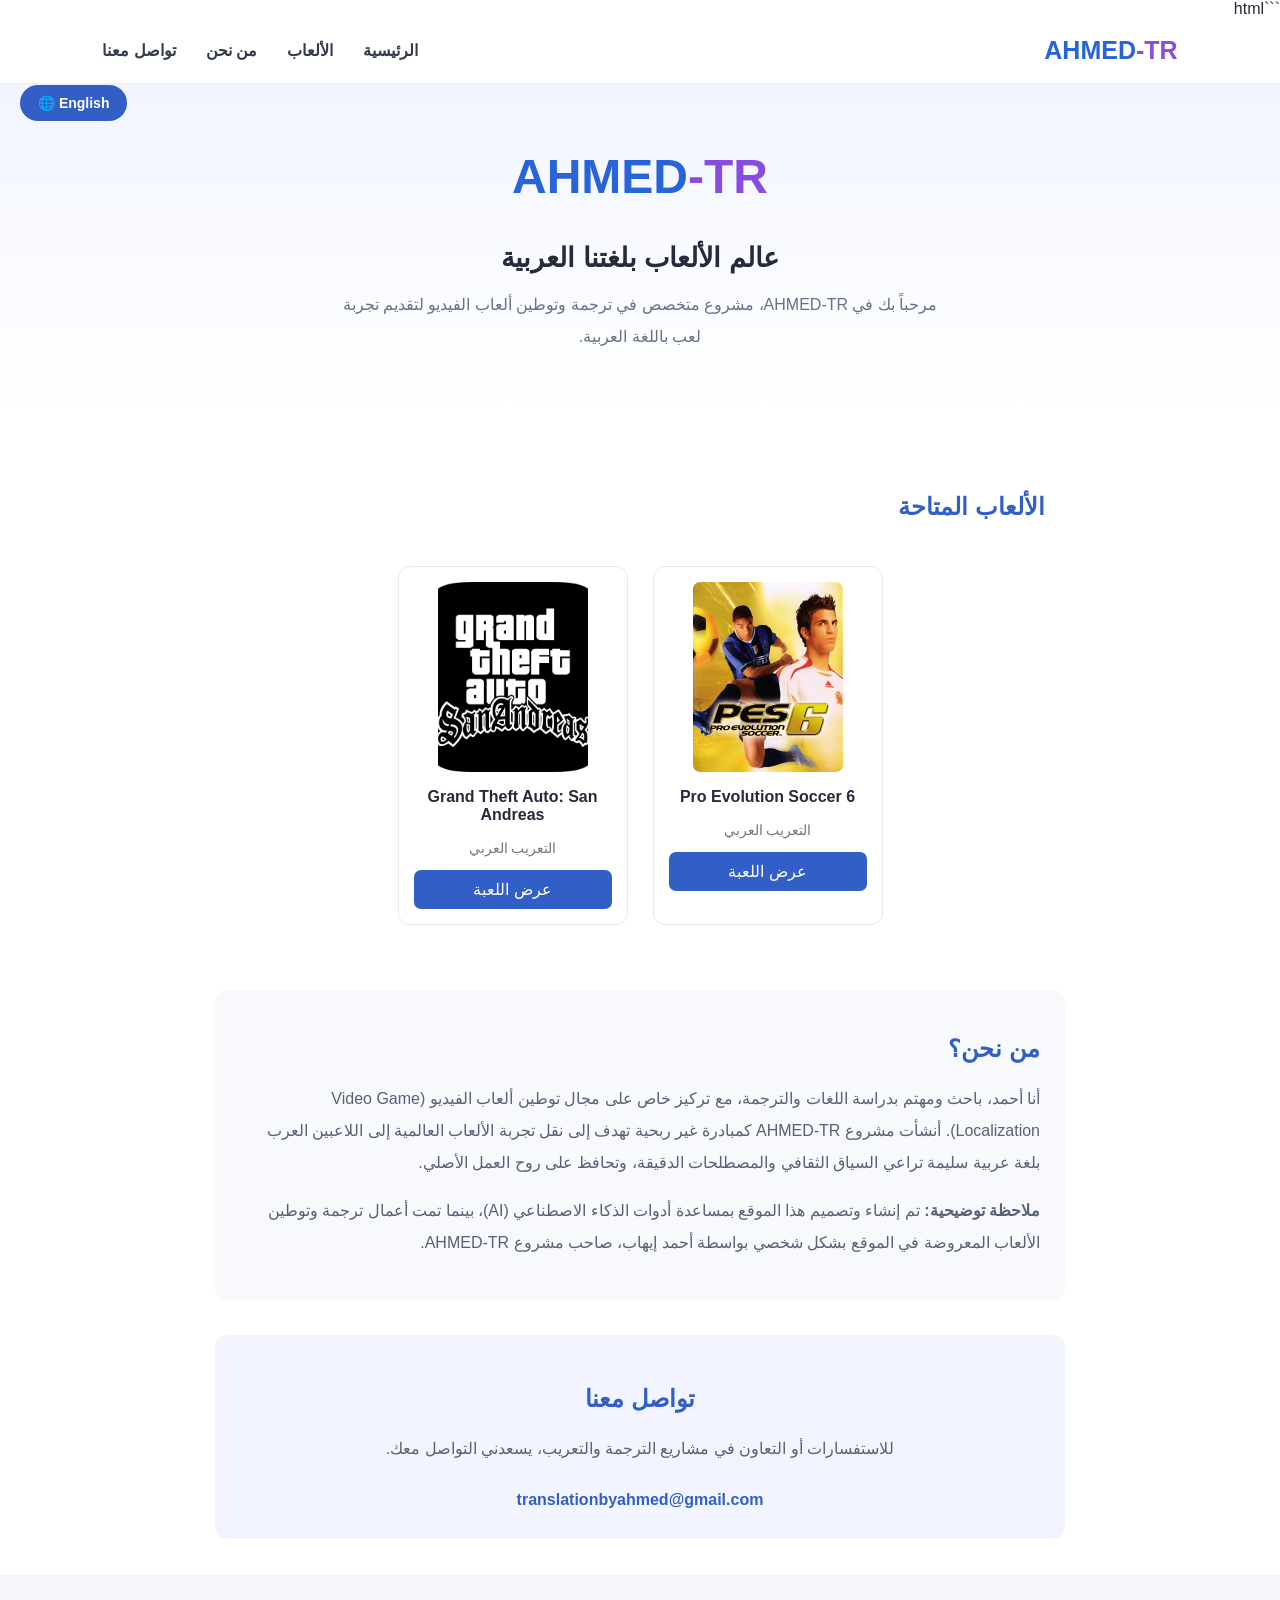
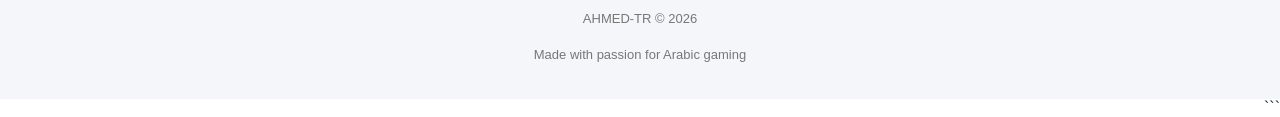
<file: index.html>
```html
<!DOCTYPE html>
<html lang="ar" dir="rtl">

<head>
    <meta charset="UTF-8">
    <meta name="viewport" content="width=device-width, initial-scale=1.0">
    <meta name="description" content="موقع AHMED-TR المتخصص في ترجمة وتوطين ألعاب الفيديو إلى اللغة العربية لتقديم تجربة لعب أصيلة ومتكاملة.">
    <title>AHMED-TR | تعريب وتوطين الألعاب</title>
    <link rel="stylesheet" href="style.css">
</head>

<body>

    <nav class="navbar">
        <div class="nav-logo">AHMED<span>-TR</span></div>

        <div class="nav-links">
            <a href="index.html">الرئيسية</a>
            <a href="#games">الألعاب</a>
            <a href="#about">من نحن</a>
            <a href="#contact">تواصل معنا</a>
        </div>
    </nav>

    <a href="index-en.html" class="language-btn">English 🌐</a>

    <header class="hero">
        <div class="logo">AHMED<span>-TR</span></div>

        <h1>عالم الألعاب بلغتنا العربية</h1>

        <p>
            مرحباً بك في AHMED-TR،
            مشروع متخصص في ترجمة وتوطين ألعاب الفيديو
            لتقديم تجربة لعب باللغة العربية.
        </p>
    </header>

    <section class="games" id="games">
        <h2>الألعاب المتاحة</h2>

        <div class="game-card">
            <img src="PES6.jpg" alt="PES 6">
            <h3>Pro Evolution Soccer 6</h3>
            <p>التعريب العربي</p>
            <a href="pes6-page.html">عرض اللعبة</a>
        </div>

        <div class="game-card">
            <img src="grand-theft-auto-san-andreas_c4x9.jpg" alt="GTA San Andreas">
            <h3>Grand Theft Auto: San Andreas</h3>
            <p>التعريب العربي</p>
            <a href="gta-sa-page.html">عرض اللعبة</a>
        </div>

    </section>

    <section class="about" id="about">
        <h2>من نحن؟</h2>

        <p>
            أنا أحمد، باحث ومهتم بدراسة اللغات والترجمة، مع تركيز خاص على مجال توطين ألعاب الفيديو (Video Game Localization).
            أنشأت مشروع AHMED-TR كمبادرة غير ربحية تهدف إلى نقل تجربة الألعاب العالمية إلى اللاعبين العرب بلغة عربية سليمة تراعي السياق الثقافي والمصطلحات الدقيقة، وتحافظ على روح العمل الأصلي.
        </p>

        <p>
            <strong>ملاحظة توضيحية:</strong>
            تم إنشاء وتصميم هذا الموقع بمساعدة أدوات الذكاء الاصطناعي (AI)،
            بينما تمت أعمال ترجمة وتوطين الألعاب المعروضة في الموقع بشكل شخصي بواسطة أحمد إيهاب، صاحب مشروع AHMED-TR.
        </p>
    </section>

    <section class="contact" id="contact">
        <h2>تواصل معنا</h2>

        <p>
            للاستفسارات أو التعاون في مشاريع الترجمة والتعريب،
            يسعدني التواصل معك.
        </p>

        <a href="mailto:translationbyahmed@gmail.com">
            translationbyahmed@gmail.com
        </a>
    </section>

    <footer>
        <p>AHMED-TR © 2026</p>
        <p>Made with passion for Arabic gaming</p>
    </footer>

</body>
</html>
```
</file>
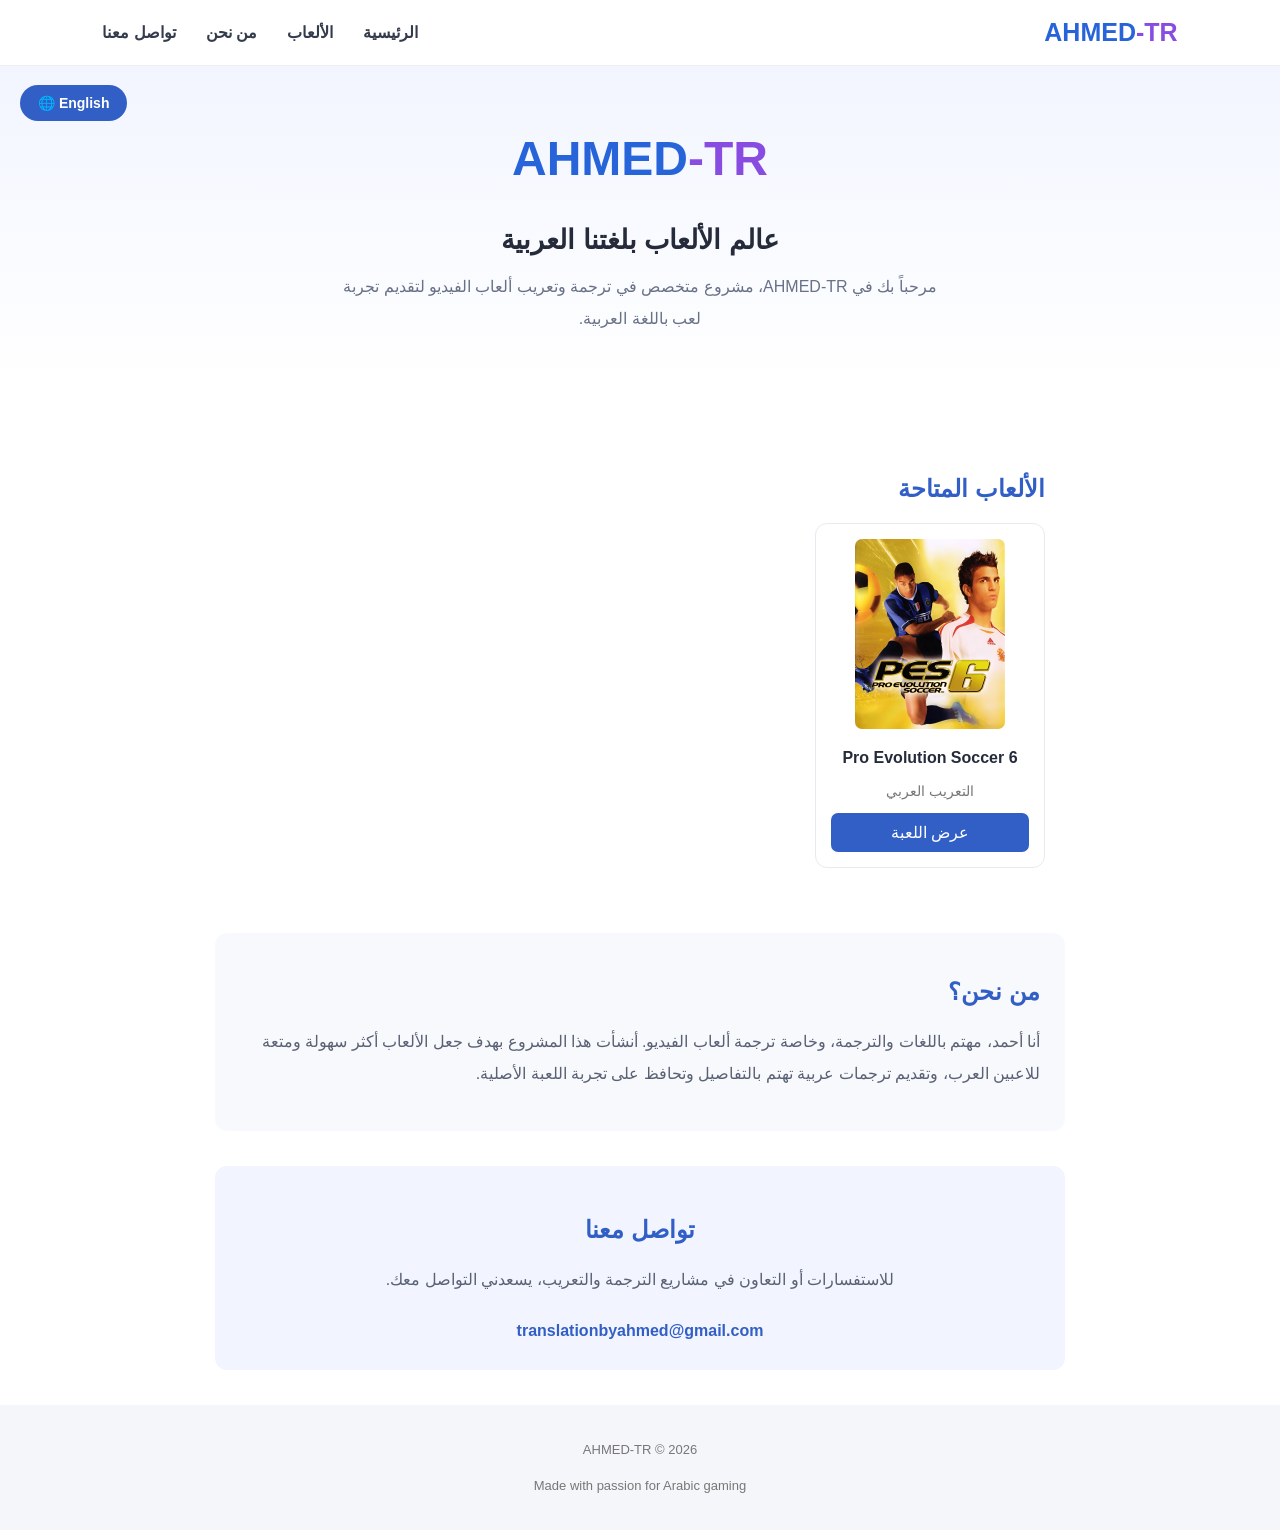
<file: images/index.html>
<!DOCTYPE html>
<html lang="ar" dir="rtl">

<head>
    <meta charset="UTF-8">
    <meta name="viewport" content="width=device-width, initial-scale=1.0">
    <title>AHMED-TR | تعريب الألعاب</title>
    <link rel="stylesheet" href="style.css">
</head>

<body>

    <nav class="navbar">
        <div class="nav-logo">AHMED<span>-TR</span></div>

        <div class="nav-links">
            <a href="index.html">الرئيسية</a>
            <a href="#games">الألعاب</a>
            <a href="#about">من نحن</a>
            <a href="#contact">تواصل معنا</a>
        </div>
    </nav>

    <a href="index-en.html" class="language-btn">English 🌐</a>

    <header class="hero">
        <div class="logo">AHMED<span>-TR</span></div>

        <h1>عالم الألعاب بلغتنا العربية</h1>

        <p>
            مرحباً بك في AHMED-TR،
            مشروع متخصص في ترجمة وتعريب ألعاب الفيديو
            لتقديم تجربة لعب باللغة العربية.
        </p>
    </header>

    <section class="games" id="games">
        <h2>الألعاب المتاحة</h2>

        <div class="game-card">
            <img src="PES6.jpg" alt="PES 6">
            <h3>Pro Evolution Soccer 6</h3>
            <p>التعريب العربي</p>
            <a href="pes6-page.html">عرض اللعبة</a>
        </div>
    </section>

    <section class="about" id="about">
        <h2>من نحن؟</h2>

        <p>
            أنا أحمد، مهتم باللغات والترجمة،
            وخاصة ترجمة ألعاب الفيديو.

            أنشأت هذا المشروع بهدف جعل الألعاب
            أكثر سهولة ومتعة للاعبين العرب،
            وتقديم ترجمات عربية تهتم بالتفاصيل
            وتحافظ على تجربة اللعبة الأصلية.
        </p>
    </section>

    <section class="contact" id="contact">
        <h2>تواصل معنا</h2>

        <p>
            للاستفسارات أو التعاون في مشاريع الترجمة والتعريب،
            يسعدني التواصل معك.
        </p>

        <a href="mailto:translationbyahmed@gmail.com">
            translationbyahmed@gmail.com
        </a>
    </section>

    <footer>
        <p>AHMED-TR © 2026</p>
        <p>Made with passion for Arabic gaming</p>
    </footer>

</body>
</html>
</file>
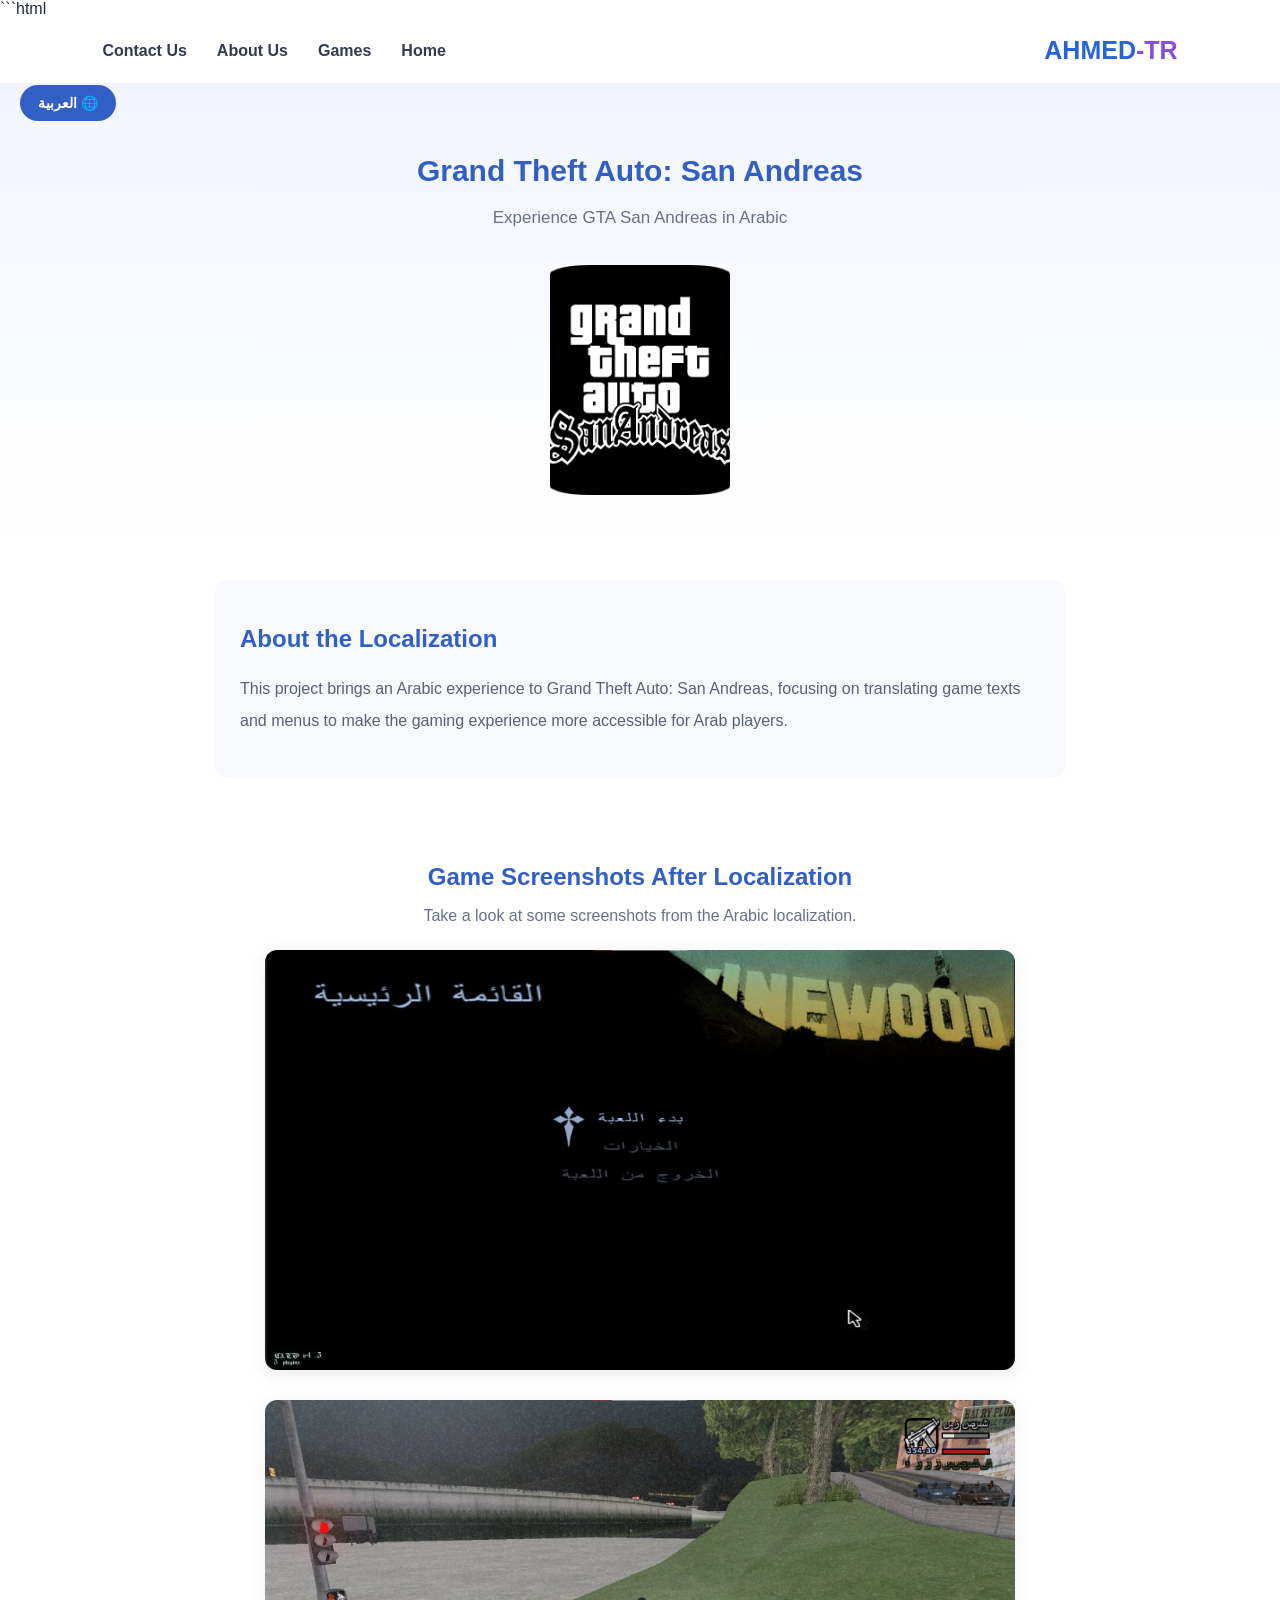
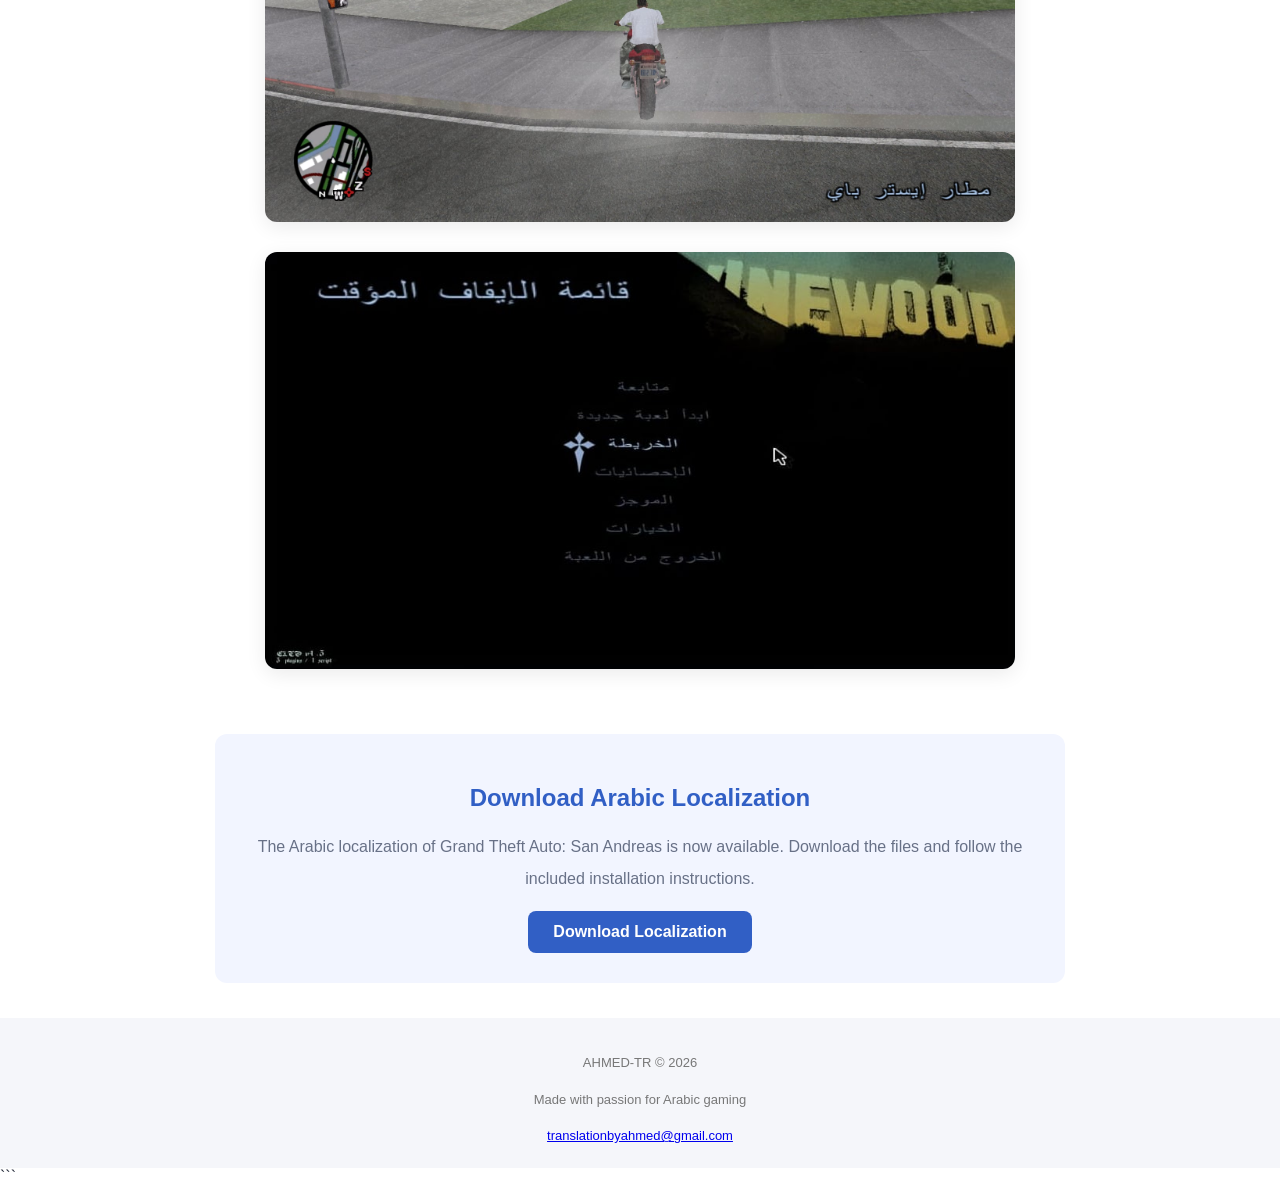
<file: gta-sa-page-en.html>
```html
<!DOCTYPE html>
<html lang="en" dir="ltr">

<head>
    <meta charset="UTF-8">
    <meta name="viewport" content="width=device-width, initial-scale=1.0">
    <title>GTA San Andreas | AHMED-TR</title>
    <link rel="stylesheet" href="style.css">
</head>

<body>

    <nav class="navbar">
        <div class="nav-logo">AHMED<span>-TR</span></div>

        <div class="nav-links">
            <a href="index-en.html">Home</a>
            <a href="index-en.html#games">Games</a>
            <a href="index-en.html#about">About Us</a>
            <a href="index-en.html#contact">Contact Us</a>
        </div>
    </nav>

    <a href="gta-sa-page.html" class="language-btn">العربية 🌐</a>

    <header class="game-hero">
        <h1>Grand Theft Auto: San Andreas</h1>
        <p>Experience GTA San Andreas in Arabic</p>
        <img src="grand-theft-auto-san-andreas_c4x9.jpg" alt="GTA San Andreas">
    </header>

    <section class="game-details">
        <h2>About the Localization</h2>

        <p>
            This project brings an Arabic experience to
            Grand Theft Auto: San Andreas,
            focusing on translating game texts and menus
            to make the gaming experience more accessible
            for Arab players.
        </p>
    </section>

    <section class="screenshots">
        <h2>Game Screenshots After Localization</h2>
        <p>Take a look at some screenshots from the Arabic localization.</p>

        <div class="screenshot-gallery">
            <img src="images2/gta1.jpg" alt="GTA San Andreas Screenshot 1">
            <img src="images2/gta2.jpg" alt="GTA San Andreas Screenshot 2">
            <img src="images2/gta3.jpg" alt="GTA San Andreas Screenshot 3">
        </div>
    </section>

    <section class="download-section">
        <h2>Download Arabic Localization</h2>

        <p>
            The Arabic localization of Grand Theft Auto: San Andreas
            is now available.
            Download the files and follow the included installation instructions.
        </p>

        <a
            href="https://www.mediafire.com/file/r5w42gfkj75187u/GTA_SA_Arabic_Translation_v1.0.zip/file"
            class="download-btn"
            target="_blank"
            rel="noopener noreferrer">
            Download Localization
        </a>
    </section>

    <footer>
        <p>AHMED-TR © 2026</p>
        <p>Made with passion for Arabic gaming</p>
        <a href="mailto:translationbyahmed@gmail.com">
            translationbyahmed@gmail.com
        </a>
    </footer>

</body>
</html>
```
</file>
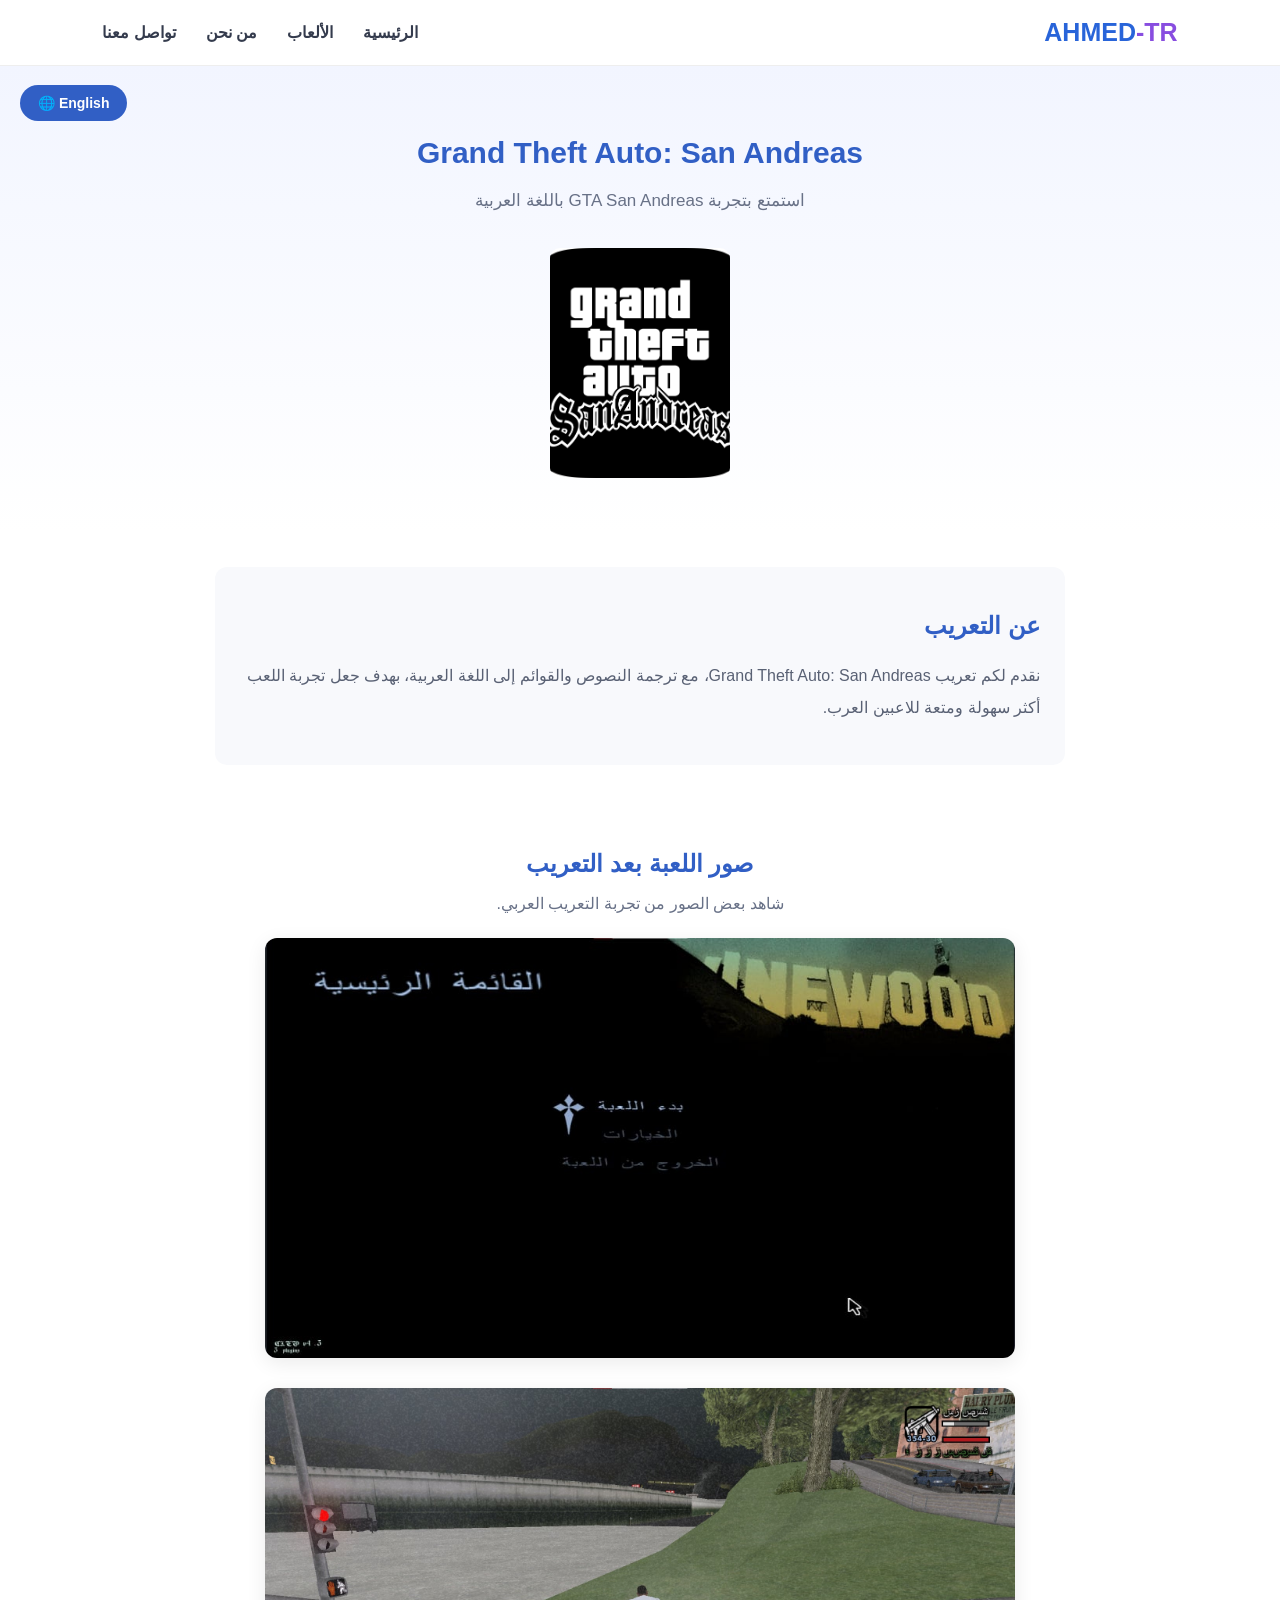
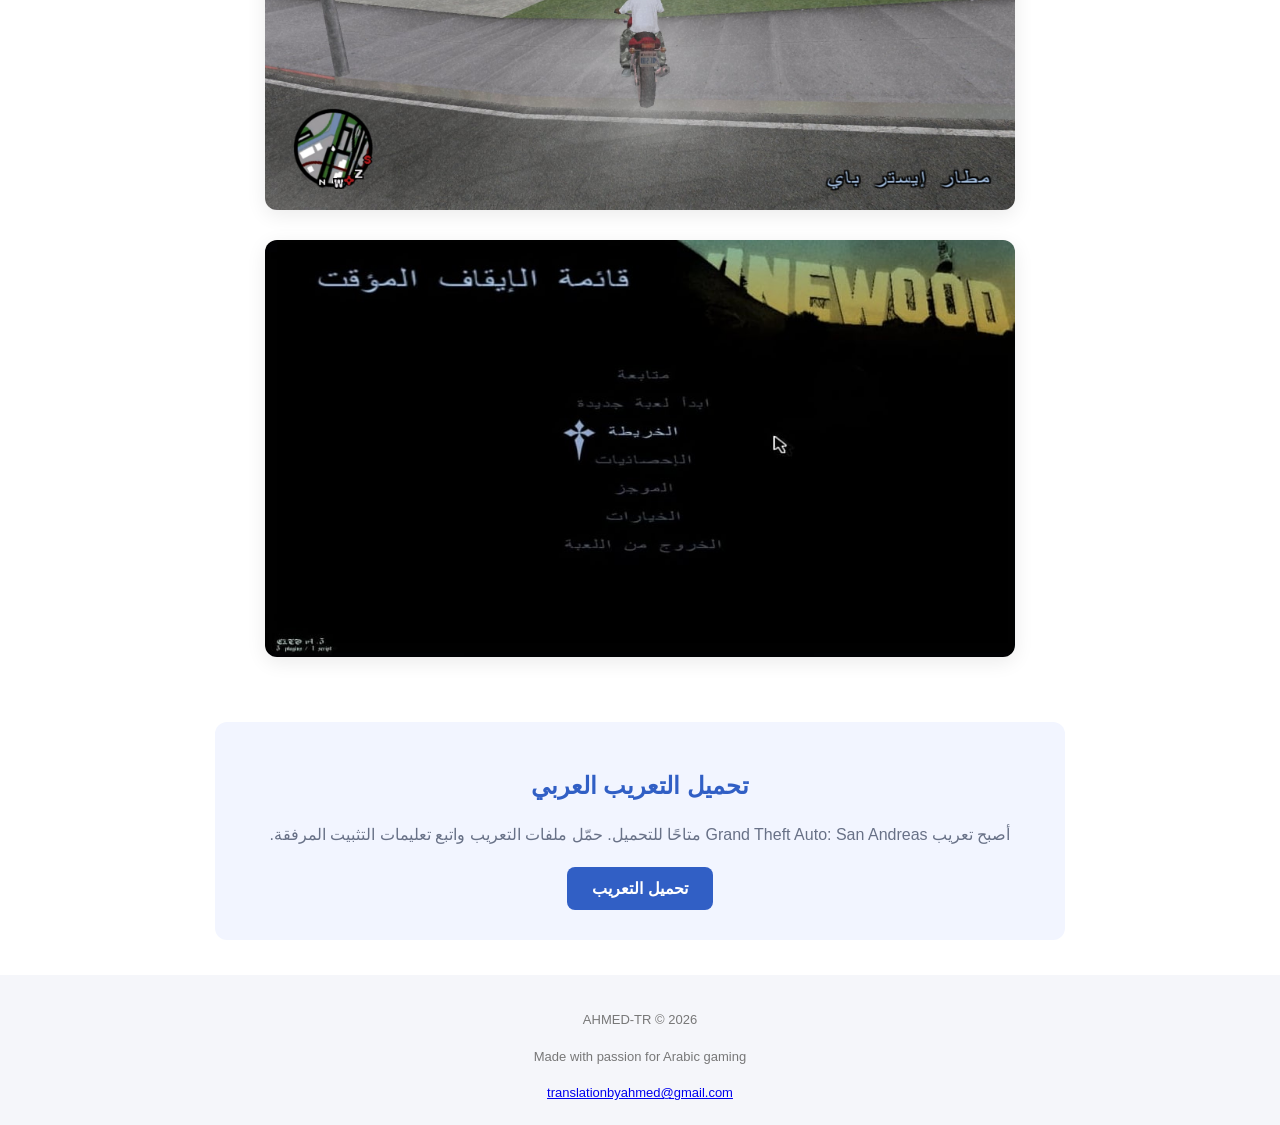
<file: gta-sa-page.html>
<!DOCTYPE html>
<html lang="ar" dir="rtl">

<head>
    <meta charset="UTF-8">
    <meta name="viewport" content="width=device-width, initial-scale=1.0">
    <title>GTA San Andreas | AHMED-TR</title>
    <link rel="stylesheet" href="style.css">
</head>

<body>

    <nav class="navbar">
        <div class="nav-logo">AHMED<span>-TR</span></div>

        <div class="nav-links">
            <a href="index.html">الرئيسية</a>
            <a href="index.html#games">الألعاب</a>
            <a href="index.html#about">من نحن</a>
            <a href="index.html#contact">تواصل معنا</a>
        </div>
    </nav>

    <a href="gta-sa-page-en.html" class="language-btn">English 🌐</a>

    <header class="game-hero">
        <h1>Grand Theft Auto: San Andreas</h1>
        <p>استمتع بتجربة GTA San Andreas باللغة العربية</p>
        <img src="grand-theft-auto-san-andreas_c4x9.jpg" alt="GTA San Andreas">
    </header>

    <section class="game-details">
        <h2>عن التعريب</h2>

        <p>
            نقدم لكم تعريب Grand Theft Auto: San Andreas،
            مع ترجمة النصوص والقوائم إلى اللغة العربية،
            بهدف جعل تجربة اللعب أكثر سهولة ومتعة للاعبين العرب.
        </p>
    </section>

    <section class="screenshots">
        <h2>صور اللعبة بعد التعريب</h2>
        <p>شاهد بعض الصور من تجربة التعريب العربي.</p>

        <div class="screenshot-gallery">
            <img src="images2/gta1.jpg" alt="GTA San Andreas Screenshot 1">
            <img src="images2/gta2.jpg" alt="GTA San Andreas Screenshot 2">
            <img src="images2/gta3.jpg" alt="GTA San Andreas Screenshot 3">
        </div>
    </section>

    <section class="download-section">
        <h2>تحميل التعريب العربي</h2>

        <p>
            أصبح تعريب Grand Theft Auto: San Andreas متاحًا للتحميل.
            حمّل ملفات التعريب واتبع تعليمات التثبيت المرفقة.
        </p>

        <a
            href="https://www.mediafire.com/file/r5w42gfkj75187u/GTA_SA_Arabic_Translation_v1.0.zip/file"
            class="download-btn"
            target="_blank"
            rel="noopener noreferrer">
            تحميل التعريب
        </a>
    </section>

    <footer>
        <p>AHMED-TR © 2026</p>
        <p>Made with passion for Arabic gaming</p>
        <a href="mailto:translationbyahmed@gmail.com">
            translationbyahmed@gmail.com
        </a>
    </footer>

</body>
</html>
</file>
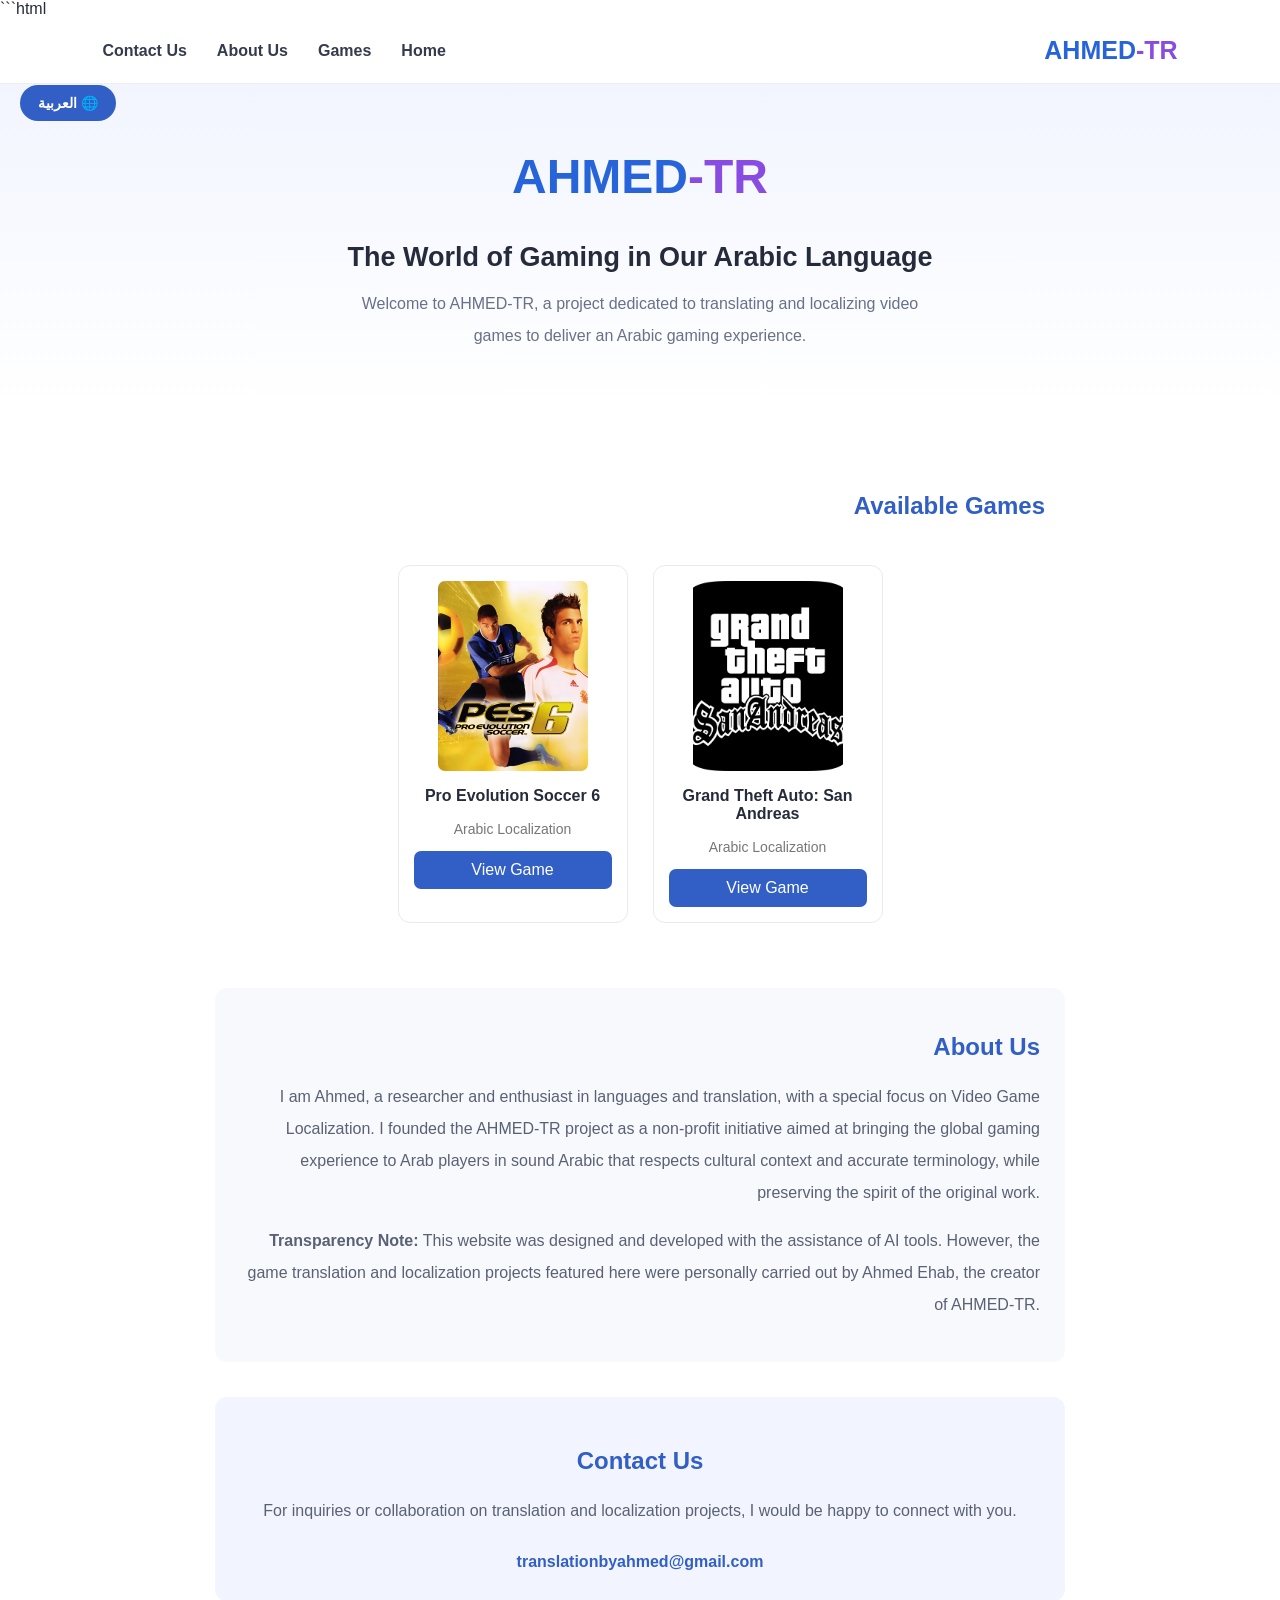
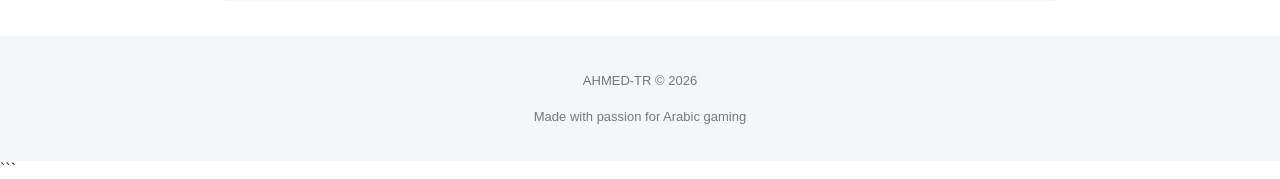
<file: index-en.html>
```html
<!DOCTYPE html>
<html lang="en" dir="ltr">

<head>
    <meta charset="UTF-8">
    <meta name="viewport" content="width=device-width, initial-scale=1.0">
    <meta name="description" content="AHMED-TR is dedicated to translating and localizing video games into Arabic to deliver an authentic and seamless gaming experience.">
    <title>AHMED-TR | Game Translation & Localization</title>
    <link rel="stylesheet" href="style.css">
</head>

<body>

    <nav class="navbar">
        <div class="nav-logo">AHMED<span>-TR</span></div>

        <div class="nav-links">
            <a href="index-en.html">Home</a>
            <a href="#games">Games</a>
            <a href="#about">About Us</a>
            <a href="#contact">Contact Us</a>
        </div>
    </nav>

    <a href="index.html" class="language-btn">العربية 🌐</a>

    <header class="hero">
        <div class="logo">AHMED<span>-TR</span></div>

        <h1>The World of Gaming in Our Arabic Language</h1>

        <p>
            Welcome to AHMED-TR,
            a project dedicated to translating and localizing video games
            to deliver an Arabic gaming experience.
        </p>
    </header>

    <section class="games" id="games">
        <h2>Available Games</h2>

        <div class="game-card">
            <img src="PES6.jpg" alt="PES 6">
            <h3>Pro Evolution Soccer 6</h3>
            <p>Arabic Localization</p>
            <a href="pes6-page-en.html">View Game</a>
        </div>

        <div class="game-card">
            <img src="grand-theft-auto-san-andreas_c4x9.jpg" alt="GTA San Andreas">
            <h3>Grand Theft Auto: San Andreas</h3>
            <p>Arabic Localization</p>
            <a href="gta-sa-page-en.html">View Game</a>
        </div>

    </section>

    <section class="about" id="about">
        <h2>About Us</h2>

        <p>
            I am Ahmed, a researcher and enthusiast in languages and translation, with a special focus on Video Game Localization.
            I founded the AHMED-TR project as a non-profit initiative aimed at bringing the global gaming experience to Arab players in sound Arabic that respects cultural context and accurate terminology, while preserving the spirit of the original work.
        </p>

        <p>
            <strong>Transparency Note:</strong>
            This website was designed and developed with the assistance of AI tools.
            However, the game translation and localization projects featured here
            were personally carried out by Ahmed Ehab, the creator of AHMED-TR.
        </p>
    </section>

    <section class="contact" id="contact">
        <h2>Contact Us</h2>

        <p>
            For inquiries or collaboration on translation
            and localization projects, I would be happy to connect with you.
        </p>

        <a href="mailto:translationbyahmed@gmail.com">
            translationbyahmed@gmail.com
        </a>
    </section>

    <footer>
        <p>AHMED-TR © 2026</p>
        <p>Made with passion for Arabic gaming</p>
    </footer>

</body>
</html>
```
</file>
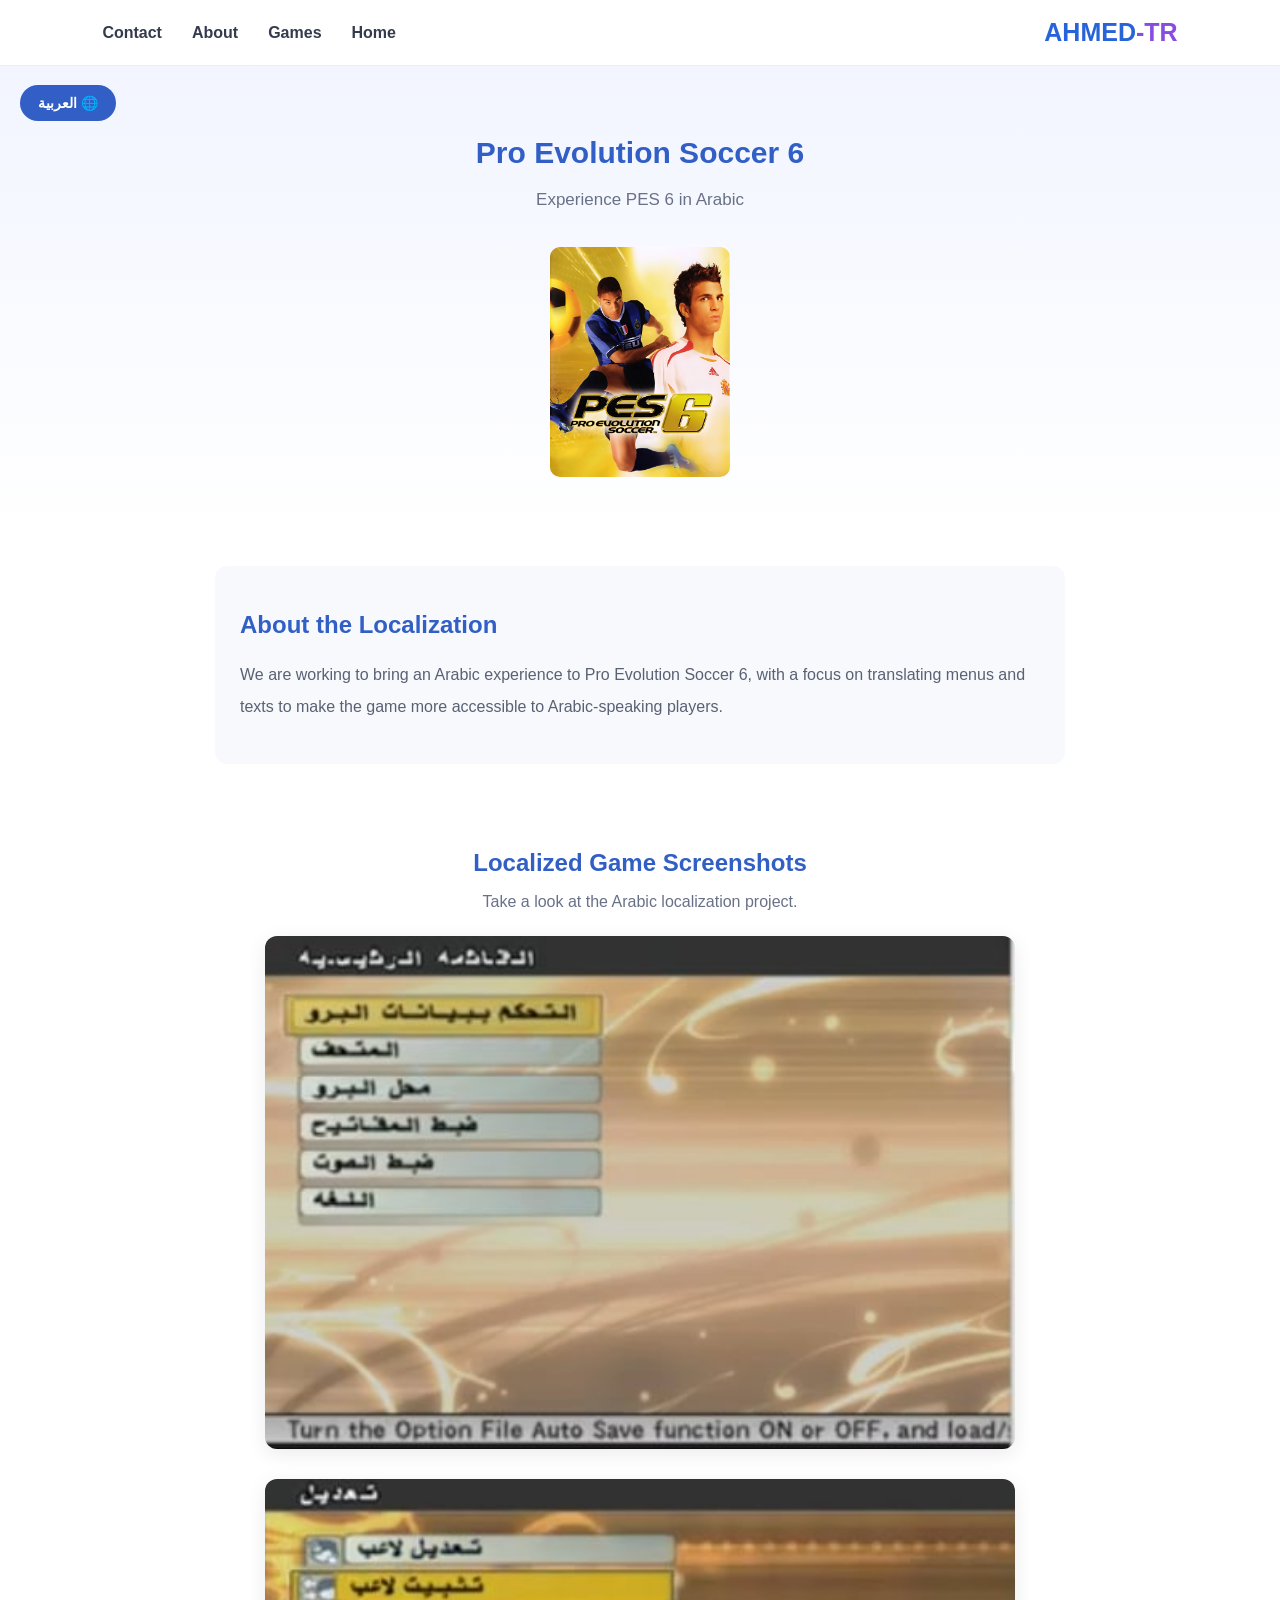
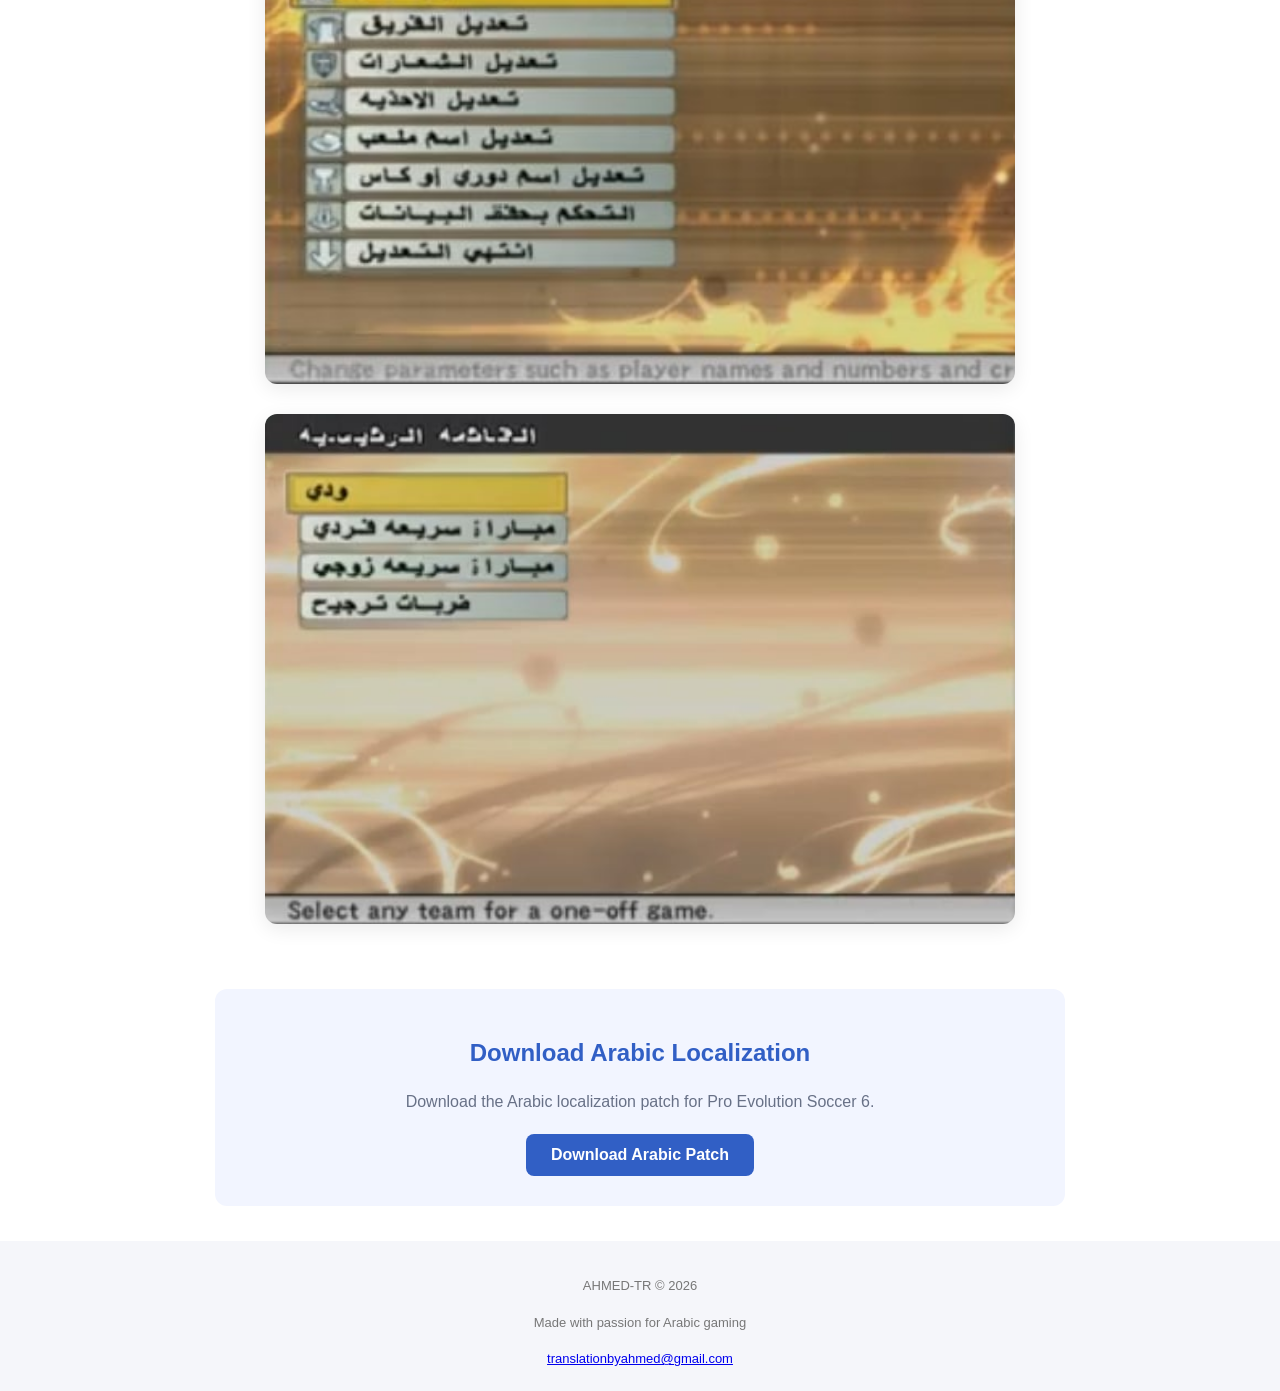
<file: pes6-page-en.html>
<!DOCTYPE html>
<html lang="en" dir="ltr">

<head>
    <meta charset="UTF-8">
    <meta name="viewport" content="width=device-width, initial-scale=1.0">
    <title>PES 6 | AHMED-TR</title>
    <link rel="stylesheet" href="style.css">
</head>

<body>

    <nav class="navbar">
        <div class="nav-logo">AHMED<span>-TR</span></div>

        <div class="nav-links">
            <a href="index-en.html">Home</a>
            <a href="index-en.html#games">Games</a>
            <a href="index-en.html#about">About</a>
            <a href="index-en.html#contact">Contact</a>
        </div>
    </nav>

    <a href="pes6-page.html" class="language-btn">العربية 🌐</a>

    <header class="game-hero">
        <h1>Pro Evolution Soccer 6</h1>
        <p>Experience PES 6 in Arabic</p>
        <img src="PES6.jpg" alt="PES 6">
    </header>

    <section class="game-details">
        <h2>About the Localization</h2>

        <p>
            We are working to bring an Arabic experience
            to Pro Evolution Soccer 6,
            with a focus on translating menus and texts
            to make the game more accessible
            to Arabic-speaking players.
        </p>
    </section>

<section class="screenshots">
    <h2>Localized Game Screenshots</h2>
    <p>Take a look at the Arabic localization project.</p>

    <div class="screenshot-gallery">
        <img src="images/PES1.jpg" alt="PES 6 Screenshot 1">
        <img src="images/PES2.jpg" alt="PES 6 Screenshot 2">
        <img src="images/PES3.jpg" alt="PES 6 Screenshot 3">
    </div>
</section>

    </section>

<section class="download-section">
    <h2>Download Arabic Localization</h2>

    <p>
        Download the Arabic localization patch for Pro Evolution Soccer 6.
    </p>

    <a class="download-btn"
       href="https://www.mediafire.com/file/7ojr0pxqqoojtjr/AHMED-TR++PES6.rar/file?utm_source=chatgpt.com
       target="_blank"
       rel="noopener noreferrer">
        Download Arabic Patch
    </a>
</section>

</section>

        </button>
    </section>

    <footer>
        <p>AHMED-TR © 2026</p>
        <p>Made with passion for Arabic gaming</p>
        <a href="mailto:translationbyahmed@gmail.com">
            translationbyahmed@gmail.com
        </a>
    </footer>

</body>
</html>
</file>
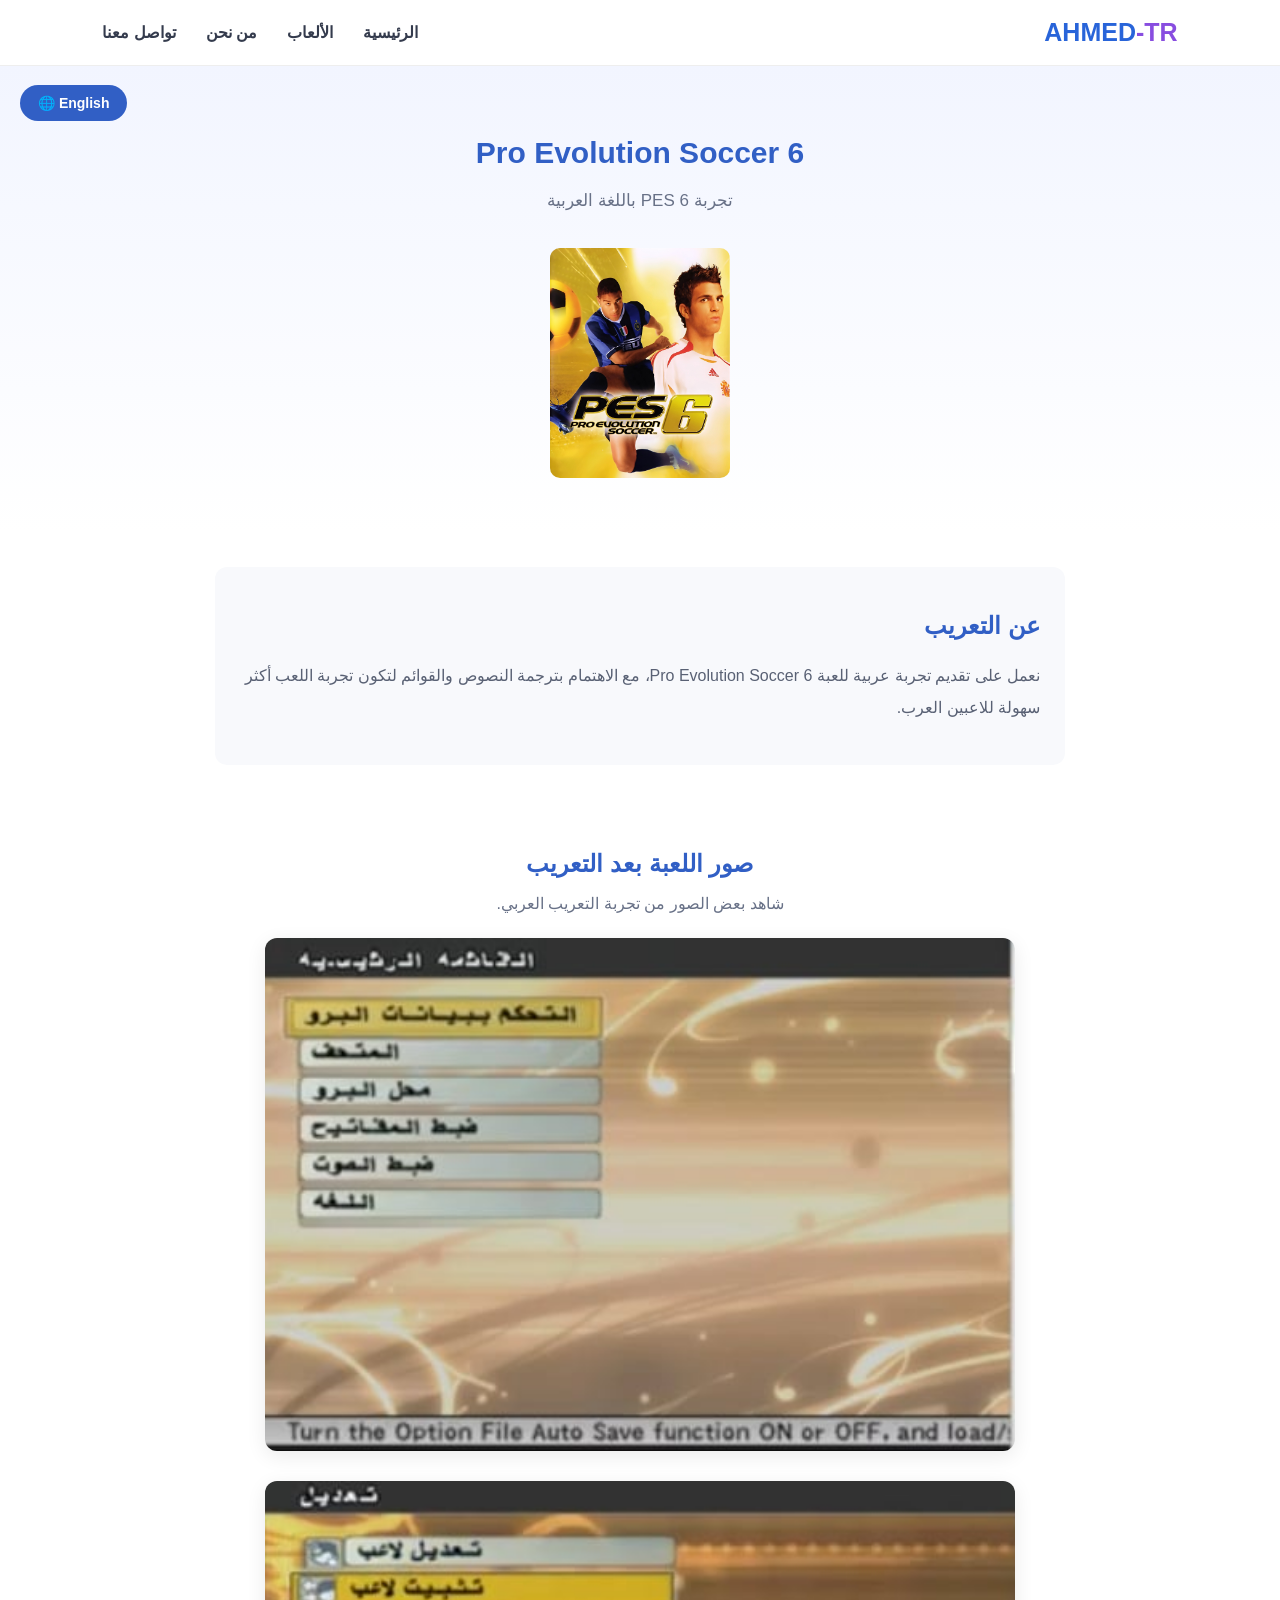
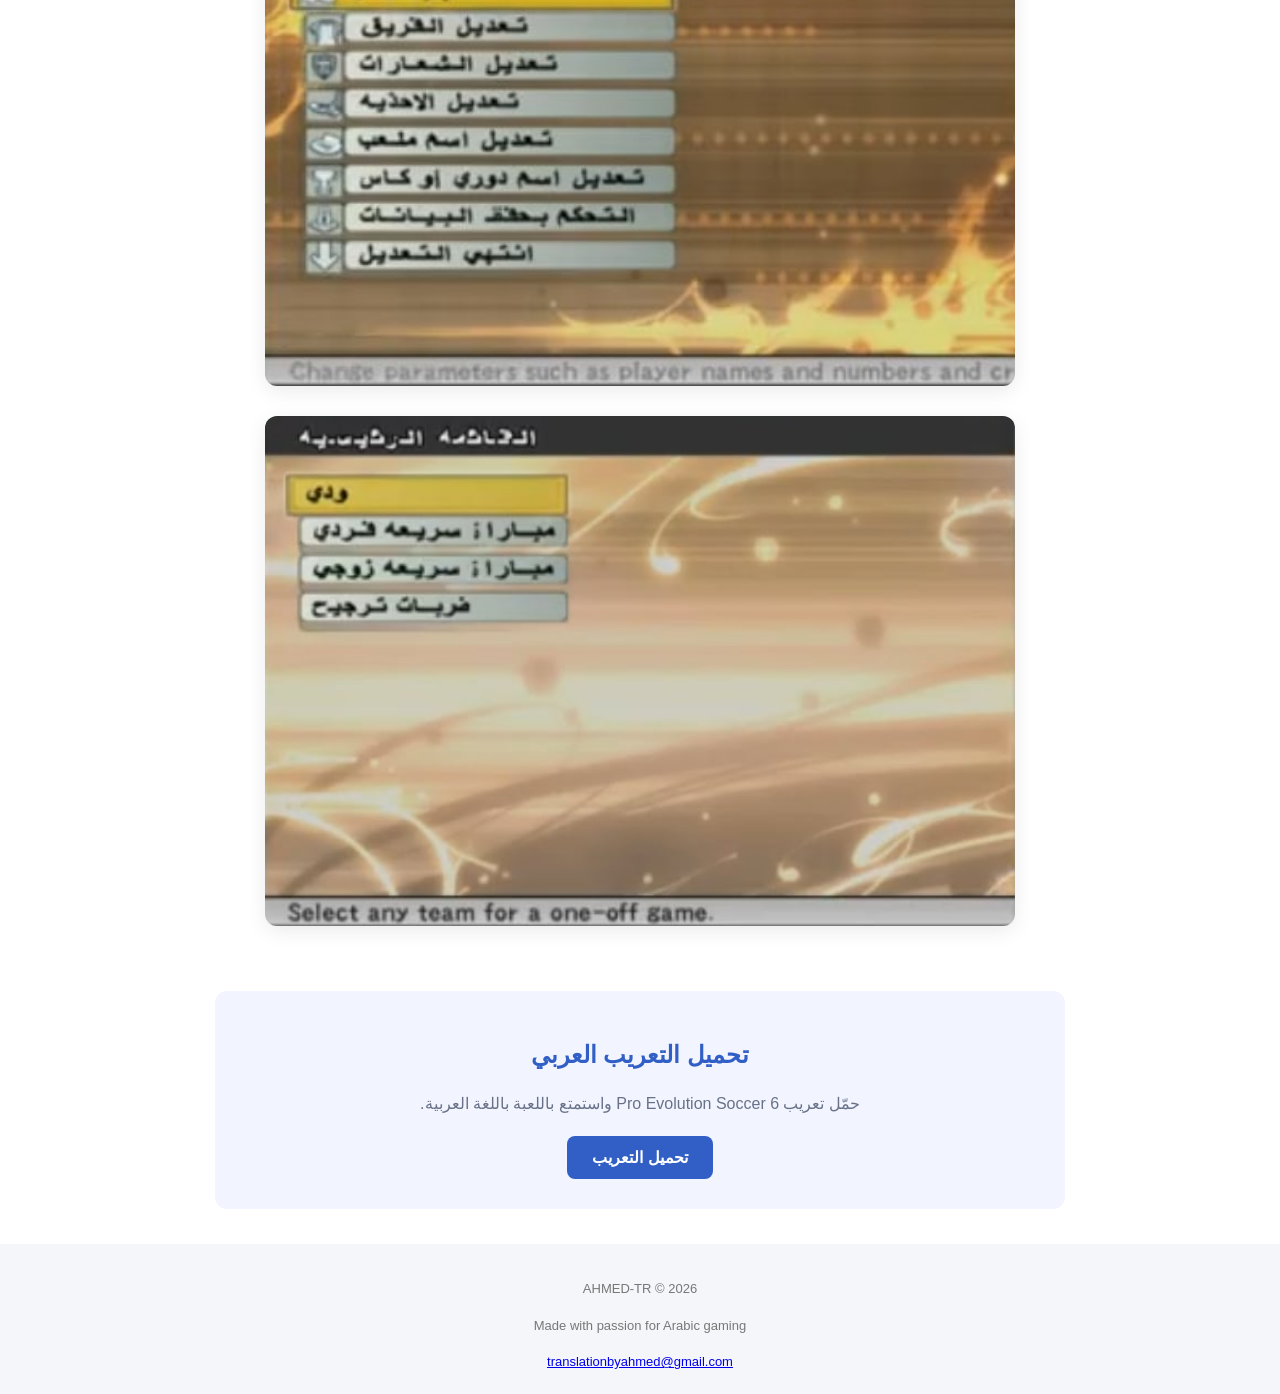
<file: pes6-page.html>
<!DOCTYPE html>
<html lang="ar" dir="rtl">

<head>
    <meta charset="UTF-8">
    <meta name="viewport" content="width=device-width, initial-scale=1.0">
    <title>PES 6 | AHMED-TR</title>
    <link rel="stylesheet" href="style.css">
</head>

<body>

    <nav class="navbar">
        <div class="nav-logo">AHMED<span>-TR</span></div>

        <div class="nav-links">
            <a href="index.html">الرئيسية</a>
            <a href="index.html#games">الألعاب</a>
            <a href="index.html#about">من نحن</a>
            <a href="index.html#contact">تواصل معنا</a>
        </div>
    </nav>

    <a href="pes6-page-en.html" class="language-btn">English 🌐</a>

    <header class="game-hero">
        <h1>Pro Evolution Soccer 6</h1>
        <p>تجربة PES 6 باللغة العربية</p>
        <img src="PES6.jpg" alt="PES 6">
    </header>

    <section class="game-details">
        <h2>عن التعريب</h2>

        <p>
            نعمل على تقديم تجربة عربية للعبة
            Pro Evolution Soccer 6،
            مع الاهتمام بترجمة النصوص والقوائم
            لتكون تجربة اللعب أكثر سهولة للاعبين العرب.
        </p>
    </section>

<section class="screenshots">
    <h2>صور اللعبة بعد التعريب</h2>
    <p>شاهد بعض الصور من تجربة التعريب العربي.</p>

    <div class="screenshot-gallery">
        <img src="images/PES1.jpg" alt="PES 6 Screenshot 1">
        <img src="images/PES2.jpg" alt="PES 6 Screenshot 2">
        <img src="images/PES3.jpg" alt="PES 6 Screenshot 3">
    </div>
</section>

    </section>

<section class="download-section">
    <h2>تحميل التعريب العربي</h2>

    <p>
        حمّل تعريب Pro Evolution Soccer 6 واستمتع باللعبة باللغة العربية.
    </p>

    <a class="download-btn"
       href=https://www.mediafire.com/file/7ojr0pxqqoojtjr/AHMED-TR++PES6.rar/file?utm_source=chatgpt.com
       target="_blank"
       rel="noopener noreferrer">
        تحميل التعريب
    </a>
</section>

    </section>

    <footer>
        <p>AHMED-TR © 2026</p>
        <p>Made with passion for Arabic gaming</p>
        <a href="mailto:translationbyahmed@gmail.com">
            translationbyahmed@gmail.com
        </a>
    </footer>

</body>
</html>
</file>
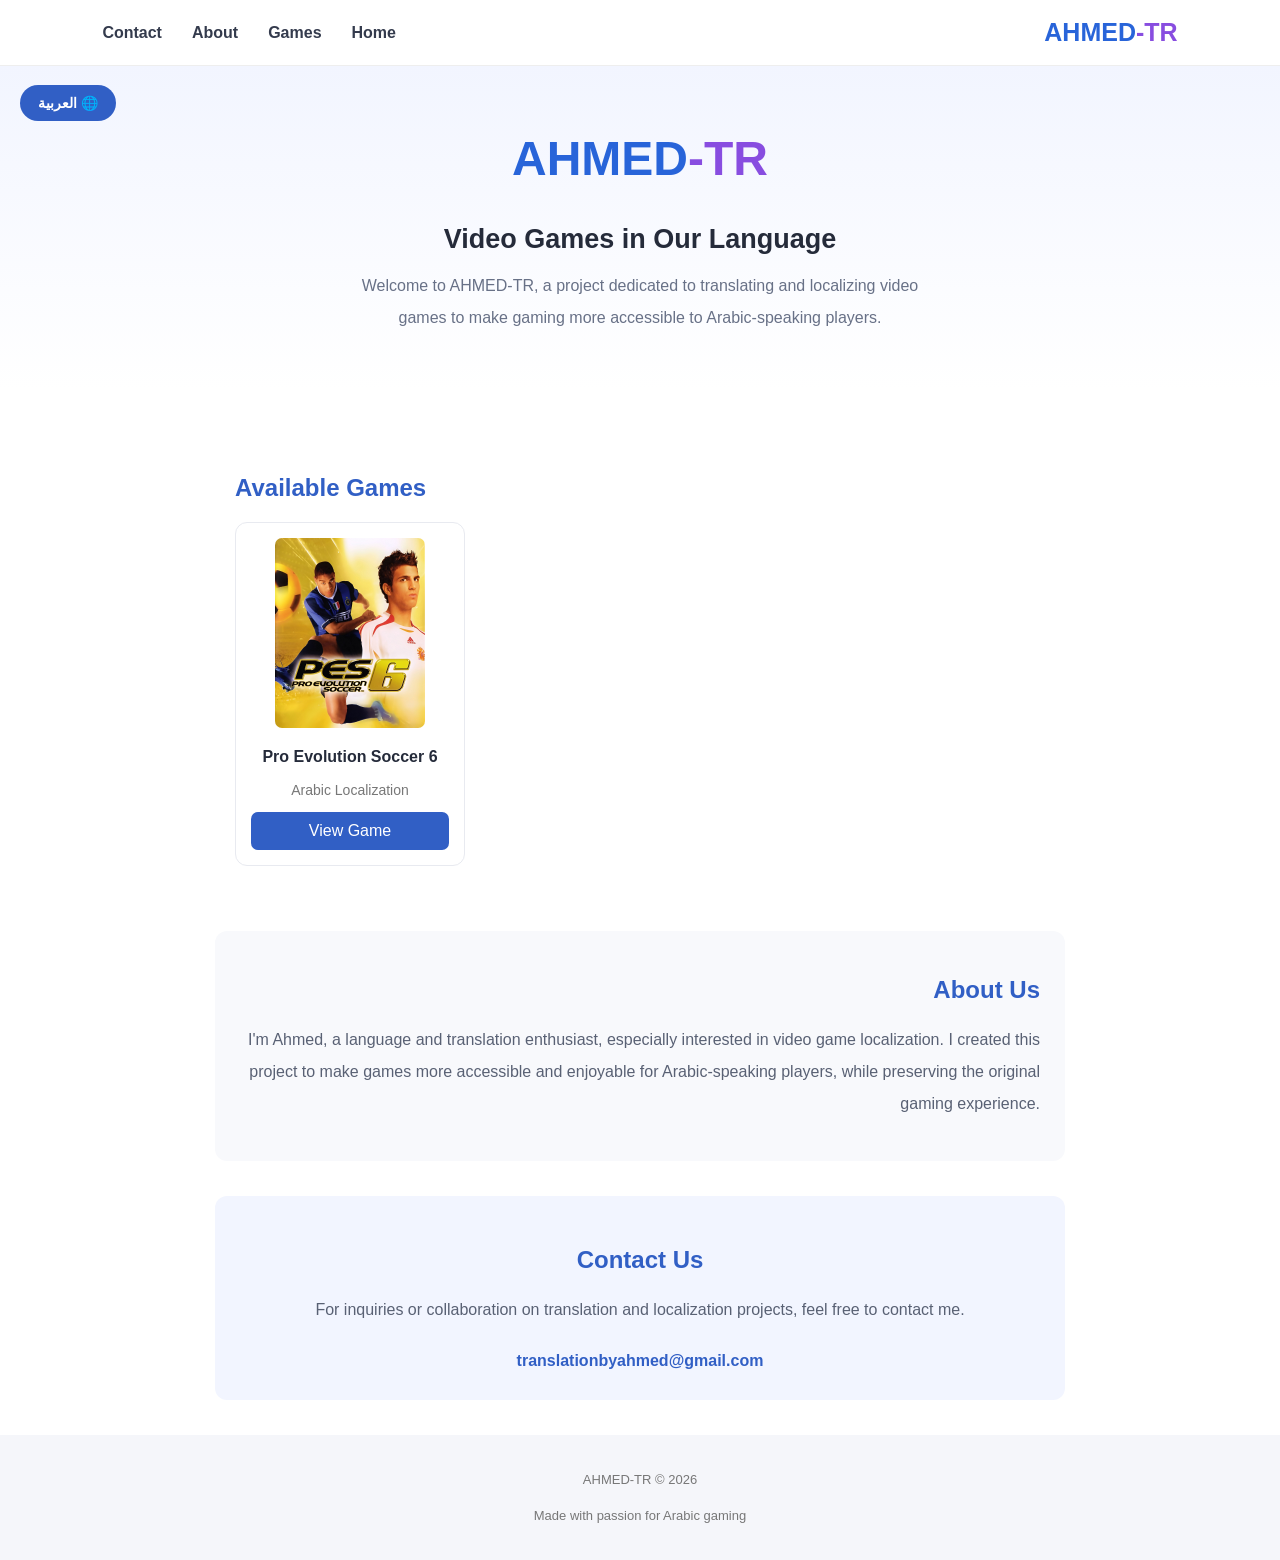
<file: images/index-en.html>
<!DOCTYPE html>
<html lang="en" dir="ltr">

<head>
    <meta charset="UTF-8">
    <meta name="viewport" content="width=device-width, initial-scale=1.0">
    <title>AHMED-TR | Game Localization</title>
    <link rel="stylesheet" href="style.css">
</head>

<body>

    <nav class="navbar">
        <div class="nav-logo">AHMED<span>-TR</span></div>

        <div class="nav-links">
            <a href="index-en.html">Home</a>
            <a href="#games">Games</a>
            <a href="#about">About</a>
            <a href="#contact">Contact</a>
        </div>
    </nav>

    <a href="index.html" class="language-btn">العربية 🌐</a>

    <header class="hero">
        <div class="logo">AHMED<span>-TR</span></div>

        <h1>Video Games in Our Language</h1>

        <p>
            Welcome to AHMED-TR,
            a project dedicated to translating and localizing video games
            to make gaming more accessible to Arabic-speaking players.
        </p>
    </header>

    <section class="games" id="games">
        <h2>Available Games</h2>

        <div class="game-card">
            <img src="PES6.jpg" alt="PES 6">
            <h3>Pro Evolution Soccer 6</h3>
            <p>Arabic Localization</p>
            <a href="pes6-page-en.html">View Game</a>
        </div>
    </section>

    <section class="about" id="about">
        <h2>About Us</h2>

        <p>
            I'm Ahmed, a language and translation enthusiast,
            especially interested in video game localization.

            I created this project to make games more accessible
            and enjoyable for Arabic-speaking players,
            while preserving the original gaming experience.
        </p>
    </section>

    <section class="contact" id="contact">
        <h2>Contact Us</h2>

        <p>
            For inquiries or collaboration on translation
            and localization projects, feel free to contact me.
        </p>

        <a href="mailto:translationbyahmed@gmail.com">
            translationbyahmed@gmail.com
        </a>
    </section>

    <footer>
        <p>AHMED-TR © 2026</p>
        <p>Made with passion for Arabic gaming</p>
    </footer>

</body>
</html>
</file>
<file: style.css>
* {
    box-sizing: border-box;
}

html {
    scroll-behavior: smooth;
}

body {
    background: #ffffff;
    font-family: Arial, sans-serif;
    margin: 0;
    color: #252b3a;
}

/* Navigation Bar */

.navbar {
    display: flex;
    justify-content: space-between;
    align-items: center;
    padding: 18px 8%;
    background: #ffffff;
    border-bottom: 1px solid #eeeeee;
    direction: rtl;
}

.nav-logo {
    font-size: 25px;
    font-weight: 900;
    color: #2864d9;
    direction: ltr;
}

.nav-logo span {
    color: #884de0;
}

.nav-links {
    display: flex;
    align-items: center;
    gap: 30px;
}

.nav-links a {
    text-decoration: none;
    color: #343b4d;
    font-weight: bold;
    transition: 0.3s;
}

.nav-links a:hover {
    color: #884de0;
}

/* Hero Section */

.hero {
    text-align: center;
    padding: 65px 20px 55px;
    background: linear-gradient(180deg, #f2f5ff, #ffffff);
}

.logo {
    font-size: 48px;
    font-weight: 900;
    direction: ltr;
    display: inline-block;
    color: #2864d9;
    margin-bottom: 20px;
}

.logo span {
    color: #884de0;
}

.hero h1 {
    font-size: 27px;
    margin-bottom: 15px;
}

.hero p {
    color: #687187;
    line-height: 2;
    max-width: 600px;
    margin: auto;
}

/* Games Section */

.games {
    max-width: 850px;
    margin: 45px auto;
    padding: 20px;
}

.games h2 {
    color: #315fc5;
}

.game-card {
    width: 230px;
    padding: 15px;
    border: 1px solid #e8eaf0;
    border-radius: 12px;
    text-align: center;
    transition: 0.3s;
}

.game-card:hover {
    transform: translateY(-5px);
    box-shadow: 0 8px 25px #00000012;
}

.game-card img {
    width: 150px;
    height: 190px;
    object-fit: cover;
    border-radius: 7px;
}

.game-card h3 {
    font-size: 16px;
}

.game-card p {
    color: #777;
    font-size: 14px;
}

.game-card a {
    display: block;
    background: #315fc5;
    color: white;
    text-decoration: none;
    padding: 10px;
    border-radius: 7px;
    margin-top: 12px;
}

/* About Section */

.about {
    max-width: 850px;
    margin: 35px auto;
    padding: 25px;
    background: #f8f9fc;
    border-radius: 12px;
    text-align: right;
}

.about h2 {
    color: #315fc5;
}

.about p {
    line-height: 2;
    color: #596174;
}

/* Language Button */

.language-btn {
    position: absolute;
    top: 85px;
    left: 20px;
    background: #315fc5;
    color: white;
    text-decoration: none;
    padding: 10px 18px;
    border-radius: 25px;
    font-size: 14px;
    font-weight: bold;
    transition: 0.3s;
}

.language-btn:hover {
    background: #884de0;
    transform: scale(1.05);
}

/* Footer */

footer {
    background: #f5f6fa;
    text-align: center;
    padding: 20px;
    color: #777;
    font-size: 13px;
    line-height: 1.8;
}

/* Mobile Responsive */

@media (max-width: 600px) {
    .navbar {
        flex-direction: column;
        gap: 15px;
    }

    .nav-links {
        gap: 18px;
        flex-wrap: wrap;
        justify-content: center;
    }

    .hero {
        padding-top: 55px;
    }

    .logo {
        font-size: 38px;
    }

    .games {
        padding: 15px;
    }

    .game-card {
        margin: auto;
        max-width: 100%;
    }

    .language-btn {
        top: 120px;
        left: 10px;
        padding: 8px 12px;
    }

    .about {
        margin: 25px 15px;
    }
}
/* Contact Section */

.contact {
    max-width: 850px;
    margin: 35px auto;
    padding: 30px 20px;
    background: #f2f5ff;
    border-radius: 12px;
    text-align: center;
}

.contact h2 {
    color: #315fc5;
}

.contact p {
    color: #596174;
    line-height: 2;
}

.contact a {
    display: inline-block;
    color: #315fc5;
    font-weight: bold;
    text-decoration: none;
    direction: ltr;
    margin-top: 10px;
}

.contact a:hover {
    color: #884de0;
}

@media (max-width: 600px) {
    .contact {
        margin: 25px 15px;
    }
}

/* PES 6 Game Page */

.game-hero {
    text-align: center;
    padding: 50px 20px;
    background: linear-gradient(180deg, #f2f5ff, #ffffff);
}

.game-hero h1 {
    color: #315fc5;
    font-size: 30px;
}

.game-hero p {
    color: #687187;
    font-size: 17px;
}

.game-hero img {
    width: 180px;
    height: 230px;
    object-fit: cover;
    border-radius: 10px;
    margin-top: 20px;
}

/* Game Details */

.game-details {
    max-width: 850px;
    margin: 35px auto;
    padding: 25px;
    background: #f8f9fc;
    border-radius: 12px;
}

.game-details h2,
.screenshots h2,
.download-section h2 {
    color: #315fc5;
}

.game-details p {
    color: #596174;
    line-height: 2;
}

/* Screenshots */

.screenshots {
    max-width: 850px;
    margin: 45px auto;
    padding: 20px;
    text-align: center;
}

.screenshots h2 {
    margin-bottom: 10px;
}

.screenshots > p {
    color: #687187;
    margin-bottom: 25px;
}

.screenshot-placeholder {
    width: 100%;
    min-height: 220px;
    margin: 20px auto;
    border: 2px dashed #cbd5ee;
    border-radius: 12px;
    background: #f8faff;
    display: flex;
    align-items: center;
    justify-content: center;
    color: #8a94aa;
}

/* Download */

.download-section {
    max-width: 850px;
    margin: 35px auto;
    padding: 30px 20px;
    text-align: center;
    background: #f2f5ff;
    border-radius: 12px;
}

.download-section p {
    color: #687187;
    line-height: 2;
}


.download-btn {
    display: inline-block;
    cursor: pointer;
    text-decoration: none;
    background: #315fc5;
    color: white;
    padding: 12px 25px;
    border-radius: 8px;
    font-weight: bold;
    transition: 0.3s;
}

.download-btn:hover {
    background: #884de0;
    transform: translateY(-2px);
}


/* Mobile */

@media (max-width: 600px) {
    .game-details,
    .screenshots,
    .download-section {
        margin: 25px 15px;
        width: auto;
    }

    .game-hero h1 {
        font-size: 24px;
    }

    .screenshot-placeholder {
        min-height: 160px;
    }
}
/* Games Cards Layout */

.games {
    display: flex;
    flex-wrap: wrap;
    justify-content: center;
    gap: 25px;
}

.games h2 {
    width: 100%;
    text-align: right;
}

.game-card {
    flex: 0 0 230px;
    max-width: 100%;
}

@media (max-width: 600px) {
    .games {
        justify-content: center;
    }
}

/* Large Vertical Screenshot Gallery */

.screenshot-gallery {
    display: flex;
    flex-direction: column;
    align-items: center;
    gap: 30px;
    width: 100%;
}

.screenshot-gallery img {
    display: block;
    width: 100%;
    max-width: 750px;
    height: auto;
    object-fit: contain;
    border-radius: 12px;
    box-shadow: 0 5px 20px #00000015;
}

@media (max-width: 600px) {
    .screenshot-gallery img {
        max-width: 100%;
    }
}
</file>
<file: images/style.css>
* {
    box-sizing: border-box;
}

html {
    scroll-behavior: smooth;
}

body {
    background: #ffffff;
    font-family: Arial, sans-serif;
    margin: 0;
    color: #252b3a;
}

/* Navigation Bar */

.navbar {
    display: flex;
    justify-content: space-between;
    align-items: center;
    padding: 18px 8%;
    background: #ffffff;
    border-bottom: 1px solid #eeeeee;
    direction: rtl;
}

.nav-logo {
    font-size: 25px;
    font-weight: 900;
    color: #2864d9;
    direction: ltr;
}

.nav-logo span {
    color: #884de0;
}

.nav-links {
    display: flex;
    align-items: center;
    gap: 30px;
}

.nav-links a {
    text-decoration: none;
    color: #343b4d;
    font-weight: bold;
    transition: 0.3s;
}

.nav-links a:hover {
    color: #884de0;
}

/* Hero Section */

.hero {
    text-align: center;
    padding: 65px 20px 55px;
    background: linear-gradient(180deg, #f2f5ff, #ffffff);
}

.logo {
    font-size: 48px;
    font-weight: 900;
    direction: ltr;
    display: inline-block;
    color: #2864d9;
    margin-bottom: 20px;
}

.logo span {
    color: #884de0;
}

.hero h1 {
    font-size: 27px;
    margin-bottom: 15px;
}

.hero p {
    color: #687187;
    line-height: 2;
    max-width: 600px;
    margin: auto;
}

/* Games Section */

.games {
    max-width: 850px;
    margin: 45px auto;
    padding: 20px;
}

.games h2 {
    color: #315fc5;
}

.game-card {
    width: 230px;
    padding: 15px;
    border: 1px solid #e8eaf0;
    border-radius: 12px;
    text-align: center;
    transition: 0.3s;
}

.game-card:hover {
    transform: translateY(-5px);
    box-shadow: 0 8px 25px #00000012;
}

.game-card img {
    width: 150px;
    height: 190px;
    object-fit: cover;
    border-radius: 7px;
}

.game-card h3 {
    font-size: 16px;
}

.game-card p {
    color: #777;
    font-size: 14px;
}

.game-card a {
    display: block;
    background: #315fc5;
    color: white;
    text-decoration: none;
    padding: 10px;
    border-radius: 7px;
    margin-top: 12px;
}

/* About Section */

.about {
    max-width: 850px;
    margin: 35px auto;
    padding: 25px;
    background: #f8f9fc;
    border-radius: 12px;
    text-align: right;
}

.about h2 {
    color: #315fc5;
}

.about p {
    line-height: 2;
    color: #596174;
}

/* Language Button */

.language-btn {
    position: absolute;
    top: 85px;
    left: 20px;
    background: #315fc5;
    color: white;
    text-decoration: none;
    padding: 10px 18px;
    border-radius: 25px;
    font-size: 14px;
    font-weight: bold;
    transition: 0.3s;
}

.language-btn:hover {
    background: #884de0;
    transform: scale(1.05);
}

/* Footer */

footer {
    background: #f5f6fa;
    text-align: center;
    padding: 20px;
    color: #777;
    font-size: 13px;
    line-height: 1.8;
}

/* Mobile Responsive */

@media (max-width: 600px) {
    .navbar {
        flex-direction: column;
        gap: 15px;
    }

    .nav-links {
        gap: 18px;
        flex-wrap: wrap;
        justify-content: center;
    }

    .hero {
        padding-top: 55px;
    }

    .logo {
        font-size: 38px;
    }

    .games {
        padding: 15px;
    }

    .game-card {
        margin: auto;
        max-width: 100%;
    }

    .language-btn {
        top: 120px;
        left: 10px;
        padding: 8px 12px;
    }

    .about {
        margin: 25px 15px;
    }
}
/* Contact Section */

.contact {
    max-width: 850px;
    margin: 35px auto;
    padding: 30px 20px;
    background: #f2f5ff;
    border-radius: 12px;
    text-align: center;
}

.contact h2 {
    color: #315fc5;
}

.contact p {
    color: #596174;
    line-height: 2;
}

.contact a {
    display: inline-block;
    color: #315fc5;
    font-weight: bold;
    text-decoration: none;
    direction: ltr;
    margin-top: 10px;
}

.contact a:hover {
    color: #884de0;
}

@media (max-width: 600px) {
    .contact {
        margin: 25px 15px;
    }
}

/* PES 6 Game Page */

.game-hero {
    text-align: center;
    padding: 50px 20px;
    background: linear-gradient(180deg, #f2f5ff, #ffffff);
}

.game-hero h1 {
    color: #315fc5;
    font-size: 30px;
}

.game-hero p {
    color: #687187;
    font-size: 17px;
}

.game-hero img {
    width: 180px;
    height: 230px;
    object-fit: cover;
    border-radius: 10px;
    margin-top: 20px;
}

/* Game Details */

.game-details {
    max-width: 850px;
    margin: 35px auto;
    padding: 25px;
    background: #f8f9fc;
    border-radius: 12px;
}

.game-details h2,
.screenshots h2,
.download-section h2 {
    color: #315fc5;
}

.game-details p {
    color: #596174;
    line-height: 2;
}

/* Screenshots */

.screenshots {
    max-width: 850px;
    margin: 45px auto;
    padding: 20px;
    text-align: center;
}

.screenshots h2 {
    margin-bottom: 10px;
}

.screenshots > p {
    color: #687187;
    margin-bottom: 25px;
}

.screenshot-placeholder {
    width: 100%;
    min-height: 220px;
    margin: 20px auto;
    border: 2px dashed #cbd5ee;
    border-radius: 12px;
    background: #f8faff;
    display: flex;
    align-items: center;
    justify-content: center;
    color: #8a94aa;
}

/* Download */

.download-section {
    max-width: 850px;
    margin: 35px auto;
    padding: 30px 20px;
    text-align: center;
    background: #f2f5ff;
    border-radius: 12px;
}

.download-section p {
    color: #687187;
    line-height: 2;
}


.download-btn {
    display: inline-block;
    cursor: pointer;
    text-decoration: none;
    background: #315fc5;
    color: white;
    padding: 12px 25px;
    border-radius: 8px;
    font-weight: bold;
    transition: 0.3s;
}

.download-btn:hover {
    background: #884de0;
    transform: translateY(-2px);
}


/* Mobile */

@media (max-width: 600px) {
    .game-details,
    .screenshots,
    .download-section {
        margin: 25px 15px;
        width: auto;
    }

    .game-hero h1 {
        font-size: 24px;
    }

    .screenshot-placeholder {
        min-height: 160px;
    }
}
</file>
